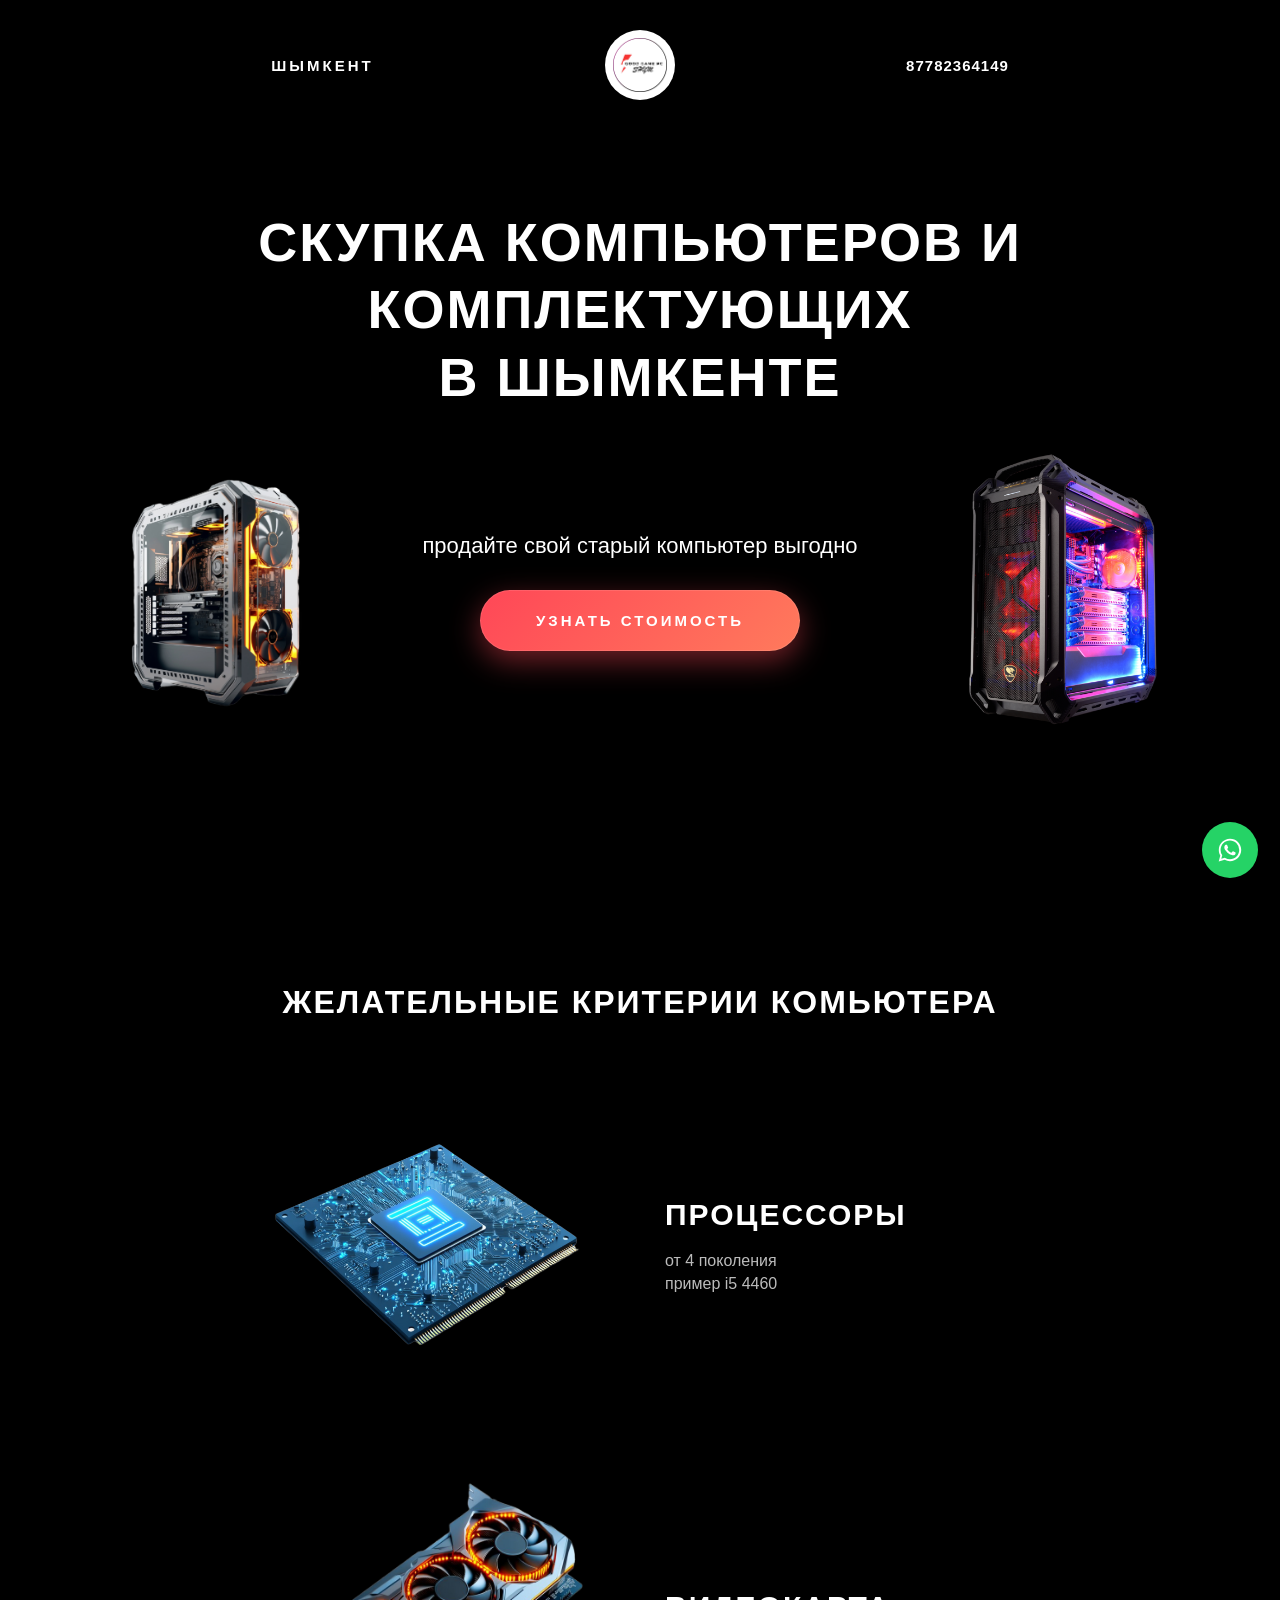
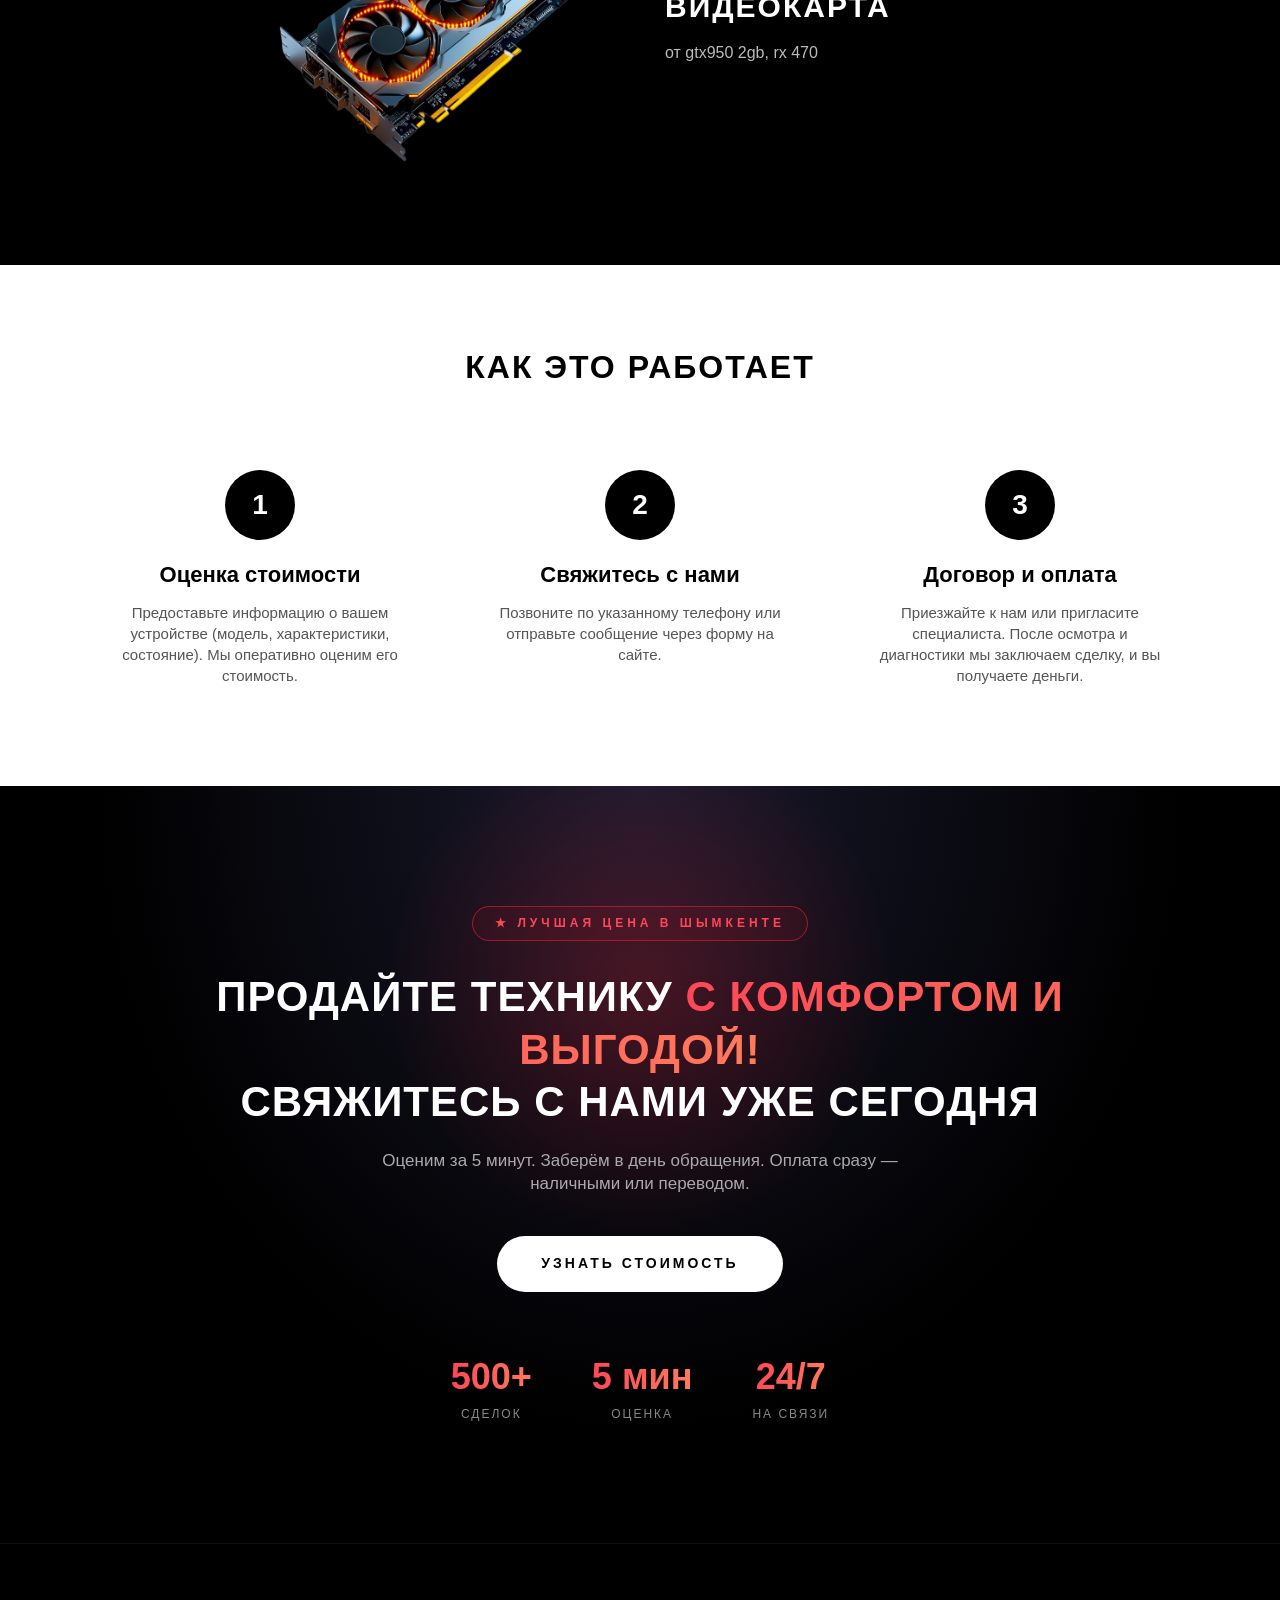
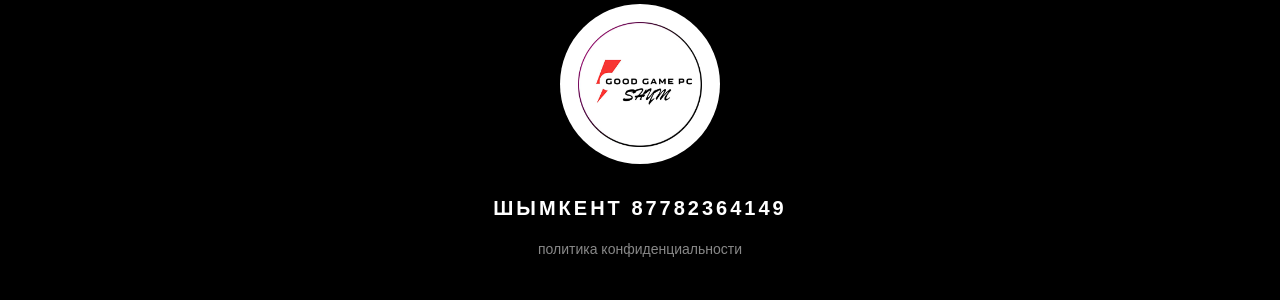
<file: index.html>
<!DOCTYPE html>
<html lang="ru">
<head>
  <meta charset="UTF-8">
  <meta name="viewport" content="width=device-width, initial-scale=1.0">

  <!-- PRIMARY SEO -->
  <title>Скупка компьютеров и комплектующих в Шымкенте | GoodGame PC</title>
  <meta name="description" content="Скупка б/у компьютеров, процессоров и видеокарт в Шымкенте. Честная оценка за 5 минут, выезд специалиста, оплата сразу наличными или переводом. Тел: 87782364149.">
  <meta name="keywords" content="скупка компьютеров Шымкент, скупка ПК Шымкент, продать компьютер Шымкент, скупка видеокарт Шымкент, скупка процессоров Шымкент, скупка комплектующих, бу компьютеры Шымкент, GoodGame">
  <meta name="author" content="GoodGame PC Shym">
  <meta name="robots" content="index, follow">
  <link rel="canonical" href="https://goodgameshym.kz/">

  <!-- LOCALE / GEO -->
  <meta name="geo.region" content="KZ-SHY">
  <meta name="geo.placename" content="Шымкент">
  <meta name="language" content="Russian">

  <!-- OPEN GRAPH (превью для WhatsApp / Telegram / Facebook) -->
  <meta property="og:type" content="website">
  <meta property="og:locale" content="ru_RU">
  <meta property="og:site_name" content="GoodGame PC Shym">
  <meta property="og:title" content="Скупка компьютеров и комплектующих в Шымкенте">
  <meta property="og:description" content="Продайте свой старый компьютер выгодно. Оценка за 5 минут, оплата сразу. Шымкент · 87782364149.">
  <meta property="og:url" content="https://goodgameshym.kz/">
  <meta property="og:image" content="https://goodgameshym.kz/og-logo.png">
  <meta property="og:image:secure_url" content="https://goodgameshym.kz/og-logo.png">
  <meta property="og:image:type" content="image/png">
  <meta property="og:image:width" content="600">
  <meta property="og:image:height" content="600">
  <meta property="og:image:alt" content="GoodGame PC Shym — логотип">

  <!-- TWITTER -->
  <meta name="twitter:card" content="summary">
  <meta name="twitter:title" content="Скупка компьютеров и комплектующих в Шымкенте">
  <meta name="twitter:description" content="Продайте свой старый компьютер выгодно. Оценка за 5 минут, оплата сразу. Шымкент · 87782364149.">
  <meta name="twitter:image" content="https://goodgameshym.kz/og-logo.png">

  <!-- THEME -->
  <meta name="theme-color" content="#000000">

  <!-- FAVICON -->
  <link rel="icon" type="image/x-icon" href="/favicon.ico">
  <link rel="icon" type="image/png" sizes="16x16" href="/favicon-16x16.png">
  <link rel="icon" type="image/png" sizes="32x32" href="/favicon-32x32.png">
  <link rel="apple-touch-icon" sizes="180x180" href="/apple-touch-icon.png">
  <link rel="manifest" href="/site.webmanifest">

  <!-- PRELOAD -->
  <link rel="preload" as="image" href="images/pc-left.png">
  <link rel="preload" as="image" href="images/pc-right.png">

  <link rel="stylesheet" href="styles.css">

  <!-- STRUCTURED DATA: LocalBusiness -->
  <script type="application/ld+json">
  {
    "@context": "https://schema.org",
    "@type": "LocalBusiness",
    "name": "GoodGame PC Shym",
    "description": "Скупка компьютеров и комплектующих в Шымкенте. Процессоры, видеокарты, готовые ПК.",
    "image": "images/logo.png",
    "url": "https://goodgameshym.kz/",
    "telephone": "+77782364149",
    "priceRange": "₸₸",
    "address": {
      "@type": "PostalAddress",
      "addressLocality": "Шымкент",
      "addressCountry": "KZ"
    },
    "areaServed": {
      "@type": "City",
      "name": "Шымкент"
    },
    "openingHoursSpecification": {
      "@type": "OpeningHoursSpecification",
      "dayOfWeek": ["Monday","Tuesday","Wednesday","Thursday","Friday","Saturday","Sunday"],
      "opens": "00:00",
      "closes": "23:59"
    },
    "sameAs": ["https://wa.me/77782364149"]
  }
  </script>
</head>
<body>

  <!-- 1. HERO -->
  <section class="hero">
    <header class="header">
      <div class="header__city">ШЫМКЕНТ</div>
      <div class="header__logo">
        <img src="images/logo.png" alt="GoodGame">
      </div>
      <a class="header__phone" href="tel:+77782364149">87782364149</a>
    </header>

    <div class="hero__content">
      <h1 class="hero__title">
        СКУПКА КОМПЬЮТЕРОВ И<br>
        КОМПЛЕКТУЮЩИХ<br>
        В ШЫМКЕНТЕ
      </h1>

      <div class="hero__row">
        <img class="hero__pc hero__pc--left" src="images/pc-left.png" alt="Скупка игровых ПК в Шымкенте" loading="lazy" width="320" height="280">
        <div class="hero__center">
          <p class="hero__sub">продайте свой старый компьютер выгодно</p>
          <a class="btn btn--hero" href="https://wa.me/77782364149" rel="nofollow noopener" aria-label="Написать в WhatsApp">УЗНАТЬ СТОИМОСТЬ</a>
        </div>
        <img class="hero__pc hero__pc--right" src="images/pc-right.png" alt="Скупка компьютеров и комплектующих" loading="lazy" width="320" height="280">
      </div>
    </div>
  </section>

  <!-- 2. CRITERIA -->
  <section class="criteria">
    <h2 class="section-title">Желательные критерии комьютера</h2>

    <div class="criteria__item">
      <img src="images/processor.png" alt="Процессор">
      <div class="criteria__text">
        <h3>ПРОЦЕССОРЫ</h3>
        <p>от 4 поколения<br>пример i5 4460</p>
      </div>
    </div>

    <div class="criteria__item">
      <img src="images/videocard.png" alt="Видеокарта">
      <div class="criteria__text">
        <h3>ВИДЕОКАРТА</h3>
        <p>от gtx950 2gb, rx 470</p>
      </div>
    </div>
  </section>

  <!-- 3. HOW IT WORKS -->
  <section class="how">
    <h2 class="section-title section-title--dark">Как это работает</h2>
    <div class="how__steps">
      <div class="how__step">
        <div class="how__num">1</div>
        <h3>Оценка стоимости</h3>
        <p>Предоставьте информацию о вашем устройстве (модель, характеристики, состояние). Мы оперативно оценим его стоимость.</p>
      </div>
      <div class="how__step">
        <div class="how__num">2</div>
        <h3>Свяжитесь с нами</h3>
        <p>Позвоните по указанному телефону или отправьте сообщение через форму на сайте.</p>
      </div>
      <div class="how__step">
        <div class="how__num">3</div>
        <h3>Договор и оплата</h3>
        <p>Приезжайте к нам или пригласите специалиста. После осмотра и диагностики мы заключаем сделку, и вы получаете деньги.</p>
      </div>
    </div>
  </section>

  <!-- 4. CTA -->
  <section class="cta">
    <div class="cta__badge">★ Лучшая цена в Шымкенте</div>
    <h2 class="cta__title">
      Продайте технику <span class="cta__accent">с комфортом и выгодой!</span><br>
      Свяжитесь с нами уже сегодня
    </h2>
    <p class="cta__sub">Оценим за 5 минут. Заберём в день обращения. Оплата сразу — наличными или переводом.</p>
    <a class="btn cta__btn" href="https://wa.me/77782364149" rel="nofollow noopener" aria-label="Связаться через WhatsApp">УЗНАТЬ СТОИМОСТЬ</a>
    <div class="cta__stats">
      <div class="cta__stat">
        <div class="cta__num">500+</div>
        <div class="cta__label">сделок</div>
      </div>
      <div class="cta__stat">
        <div class="cta__num">5 мин</div>
        <div class="cta__label">оценка</div>
      </div>
      <div class="cta__stat">
        <div class="cta__num">24/7</div>
        <div class="cta__label">на связи</div>
      </div>
    </div>
  </section>

  <!-- WHATSAPP WIDGET -->
  <a class="wa-widget" href="https://wa.me/77782364149?text=Здравствуйте!%20Хочу%20узнать%20стоимость" target="_blank" rel="nofollow noopener" aria-label="Написать в WhatsApp">
    <svg class="wa-widget__icon" viewBox="0 0 32 32" aria-hidden="true">
      <path d="M16.001 3.2c-7.07 0-12.8 5.73-12.8 12.8 0 2.26.59 4.46 1.71 6.4l-1.82 6.66 6.83-1.79a12.78 12.78 0 0 0 6.08 1.55h.01c7.06 0 12.8-5.73 12.8-12.8 0-3.42-1.33-6.63-3.75-9.05a12.72 12.72 0 0 0-9.06-3.77zm0 23.36h-.01c-1.94 0-3.84-.52-5.5-1.5l-.39-.23-4.05 1.06 1.08-3.94-.26-.4a10.55 10.55 0 0 1-1.62-5.65c0-5.86 4.77-10.63 10.65-10.63 2.84 0 5.51 1.11 7.52 3.12a10.55 10.55 0 0 1 3.12 7.52c0 5.86-4.77 10.63-10.63 10.63zm5.84-7.96c-.32-.16-1.89-.93-2.18-1.04-.29-.11-.51-.16-.72.16-.21.32-.83 1.04-1.02 1.25-.19.21-.37.24-.69.08-.32-.16-1.35-.5-2.57-1.59-.95-.85-1.59-1.89-1.78-2.21-.19-.32-.02-.49.14-.65.14-.14.32-.37.48-.56.16-.19.21-.32.32-.53.11-.21.05-.4-.03-.56-.08-.16-.72-1.74-.99-2.38-.26-.62-.53-.54-.72-.55l-.61-.01c-.21 0-.56.08-.85.4-.29.32-1.11 1.09-1.11 2.66 0 1.57 1.14 3.09 1.3 3.3.16.21 2.24 3.42 5.43 4.79.76.33 1.35.52 1.81.67.76.24 1.45.21 2 .13.61-.09 1.89-.77 2.16-1.52.27-.75.27-1.39.19-1.52-.08-.13-.29-.21-.61-.37z"/>
    </svg>
    <span class="wa-widget__pulse"></span>
    <span class="wa-widget__label">Напишите нам</span>
  </a>

  <!-- 5. FOOTER -->
  <footer class="footer">
    <div class="footer__logo">
      <img src="images/logo.png" alt="GoodGame">
    </div>
    <div class="footer__contact">
      ШЫМКЕНТ <a href="tel:+77782364149">87782364149</a>
    </div>
    <a class="footer__policy" href="#">политика конфиденциальности</a>
  </footer>

</body>
</html>
</file>
<file: styles.css>
/* ===== RESET ===== */
* { margin: 0; padding: 0; box-sizing: border-box; }
img { max-width: 100%; display: block; }
a { text-decoration: none; color: inherit; }
body {
  font-family: 'Arial', sans-serif;
  background: #000;
  color: #fff;
  line-height: 1.4;
}

/* ===== BUTTON ===== */
.btn {
  display: inline-block;
  padding: 18px 44px;
  background: #fff;
  color: #000;
  border-radius: 40px;
  font-size: 14px;
  font-weight: 700;
  letter-spacing: 3px;
  text-transform: uppercase;
  transition: transform .25s, box-shadow .25s, background .25s, color .25s;
  position: relative;
}
.btn:hover {
  transform: translateY(-2px);
  box-shadow: 0 10px 25px rgba(255,255,255,.2);
}

/* Hero button — gradient, glow */
.btn--hero {
  background: linear-gradient(135deg, #ff4757 0%, #ff7a5c 100%);
  color: #fff;
  padding: 20px 56px;
  font-size: 15px;
  box-shadow: 0 10px 30px rgba(255,71,87,.45), 0 0 0 1px rgba(255,255,255,.1) inset;
  position: relative;
  overflow: hidden;
}
.btn--hero::before {
  content: '';
  position: absolute;
  top: 0; left: -100%;
  width: 100%; height: 100%;
  background: linear-gradient(90deg, transparent, rgba(255,255,255,.35), transparent);
  transition: left .6s;
}
.btn--hero:hover::before { left: 100%; }
.btn--hero:hover {
  transform: translateY(-3px);
  box-shadow: 0 15px 40px rgba(255,71,87,.6), 0 0 0 1px rgba(255,255,255,.2) inset;
}

/* ===== SECTION TITLE ===== */
.section-title {
  text-align: center;
  font-size: 32px;
  font-weight: 800;
  text-transform: uppercase;
  letter-spacing: 2px;
  margin-bottom: 60px;
  color: #fff;
}
.section-title--dark { color: #000; }

/* ===== 1. HERO ===== */
.hero {
  min-height: 100vh;
  background:
    linear-gradient(rgba(0,0,0,.75), rgba(0,0,0,.8)),
    url('https://images.unsplash.com/photo-1593305841991-05c297ba4575?w=1600') center/cover no-repeat;
  padding: 30px 20px 60px;
  display: flex;
  flex-direction: column;
}

.header {
  display: grid;
  grid-template-columns: 1fr auto 1fr;
  align-items: center;
  max-width: 1200px;
  width: 100%;
  margin: 0 auto;
}
.header__city {
  text-align: center;
  font-weight: 700;
  letter-spacing: 3px;
  font-size: 15px;
}
.header__phone {
  text-align: center;
  font-weight: 700;
  letter-spacing: 1px;
  font-size: 15px;
}
.header__logo {
  width: 70px; height: 70px;
  border-radius: 50%;
  background: #fff;
  display: flex; align-items: center; justify-content: center;
  overflow: hidden;
}
.header__logo img { width: 78%; height: auto; }

.hero__content {
  flex: 1;
  display: flex;
  flex-direction: column;
  align-items: center;
  justify-content: center;
  text-align: center;
  max-width: 1200px;
  margin: 0 auto;
  width: 100%;
  padding: 40px 0;
}
.hero__title {
  font-size: 54px;
  font-weight: 900;
  text-transform: uppercase;
  letter-spacing: 2px;
  line-height: 1.25;
  margin-bottom: 40px;
  text-shadow: 0 2px 20px rgba(0,0,0,.9);
}
.hero__row {
  display: grid;
  grid-template-columns: 1fr auto 1fr;
  align-items: center;
  gap: 30px;
  width: 100%;
}
.hero__center {
  display: flex;
  flex-direction: column;
  align-items: center;
  gap: 28px;
}
.hero__pc {
  max-height: 280px;
  width: auto;
  margin: 0 auto;
}
.hero__pc--left,
.hero__pc--right { transform: scaleX(-1); }
.hero__sub {
  font-size: 22px;
  text-shadow: 0 2px 14px rgba(0,0,0,.9);
}

/* ===== 2. CRITERIA ===== */
.criteria {
  background: #000;
  padding: 80px 20px;
}
.criteria__item {
  max-width: 800px;
  margin: 0 auto 60px;
  display: grid;
  grid-template-columns: 1fr 1fr;
  align-items: center;
  gap: 50px;
}
.criteria__item:last-child { margin-bottom: 0; }
.criteria__item img {
  width: 100%;
  max-width: 320px;
  justify-self: center;
}
.criteria__text h3 {
  font-size: 30px;
  font-weight: 800;
  text-transform: uppercase;
  letter-spacing: 2px;
  margin-bottom: 14px;
}
.criteria__text p {
  font-size: 16px;
  color: #bbb;
}

/* ===== 3. HOW ===== */
.how {
  background: #fff;
  color: #000;
  padding: 80px 20px;
}
.how__steps {
  max-width: 1100px;
  margin: 0 auto;
  display: grid;
  grid-template-columns: repeat(3, 1fr);
  gap: 40px;
}
.how__step {
  text-align: center;
  padding: 20px;
}
.how__num {
  width: 70px; height: 70px;
  background: #000;
  color: #fff;
  border-radius: 50%;
  display: flex; align-items: center; justify-content: center;
  font-size: 28px;
  font-weight: 800;
  margin: 0 auto 20px;
}
.how__step h3 {
  font-size: 22px;
  margin-bottom: 12px;
}
.how__step p {
  color: #555;
  font-size: 15px;
}

/* ===== 4. CTA ===== */
.cta {
  position: relative;
  background: radial-gradient(ellipse at top, #1a1a2e 0%, #000 60%);
  padding: 120px 20px;
  text-align: center;
  overflow: hidden;
}
.cta::before {
  content: '';
  position: absolute;
  top: -100px; left: 50%;
  transform: translateX(-50%);
  width: 600px; height: 600px;
  background: radial-gradient(circle, rgba(231,30,46,0.25) 0%, transparent 60%);
  pointer-events: none;
}
.cta__badge {
  position: relative;
  display: inline-block;
  padding: 8px 22px;
  border: 1px solid rgba(231,30,46,0.6);
  border-radius: 30px;
  color: #ff4757;
  font-size: 12px;
  letter-spacing: 4px;
  text-transform: uppercase;
  font-weight: 700;
  margin-bottom: 30px;
  background: rgba(231,30,46,0.08);
}
.cta__title {
  position: relative;
  font-size: 42px;
  font-weight: 900;
  line-height: 1.25;
  text-transform: uppercase;
  letter-spacing: 1px;
  margin-bottom: 20px;
  max-width: 900px;
  margin-left: auto; margin-right: auto;
}
.cta__accent {
  background: linear-gradient(90deg, #ff4757, #ff7a5c);
  -webkit-background-clip: text;
  background-clip: text;
  -webkit-text-fill-color: transparent;
}
.cta__sub {
  position: relative;
  font-size: 17px;
  color: #aaa;
  margin-bottom: 40px;
  max-width: 600px;
  margin-left: auto; margin-right: auto;
}
.cta__btn {
  position: relative;
  animation: pulse 2.4s infinite;
}
@keyframes pulse {
  0%   { box-shadow: 0 0 0 0 rgba(255,71,87,0.6); }
  70%  { box-shadow: 0 0 0 20px rgba(255,71,87,0); }
  100% { box-shadow: 0 0 0 0 rgba(255,71,87,0); }
}
.cta__stats {
  position: relative;
  display: flex;
  justify-content: center;
  gap: 60px;
  margin-top: 60px;
  flex-wrap: wrap;
}
.cta__stat { text-align: center; }
.cta__num {
  font-size: 36px;
  font-weight: 900;
  background: linear-gradient(90deg, #ff4757, #ff7a5c);
  -webkit-background-clip: text;
  background-clip: text;
  -webkit-text-fill-color: transparent;
}
.cta__label {
  font-size: 12px;
  color: #888;
  text-transform: uppercase;
  letter-spacing: 2px;
  margin-top: 4px;
}

/* ===== 5. FOOTER ===== */
.footer {
  background: #000;
  padding: 60px 20px 40px;
  text-align: center;
  border-top: 1px solid #111;
}
.footer__logo {
  width: 160px; height: 160px;
  border-radius: 50%;
  background: #fff;
  display: flex; align-items: center; justify-content: center;
  margin: 0 auto 30px;
  overflow: hidden;
}
.footer__logo img { width: 78%; height: auto; }
.footer__contact {
  font-size: 20px;
  font-weight: 800;
  letter-spacing: 3px;
  margin-bottom: 16px;
}
.footer__policy {
  display: inline-block;
  font-size: 14px;
  color: #888;
}
.footer__policy:hover { color: #fff; }

/* ===== WHATSAPP WIDGET ===== */
.wa-widget {
  position: fixed;
  right: 22px;
  bottom: 22px;
  width: 56px;
  height: 56px;
  border-radius: 50%;
  background: #25D366;
  display: flex;
  align-items: center;
  justify-content: center;
  box-shadow: 0 6px 18px rgba(0,0,0,.25);
  z-index: 1000;
  transition: transform .2s, box-shadow .2s;
}
.wa-widget:hover {
  transform: translateY(-2px);
  box-shadow: 0 10px 22px rgba(0,0,0,.3);
}
.wa-widget__icon {
  width: 28px;
  height: 28px;
  fill: #fff;
  position: relative;
  z-index: 2;
}
.wa-widget__pulse {
  position: absolute;
  inset: 0;
  border-radius: 50%;
  background: #25D366;
  animation: wa-pulse 2.4s ease-out infinite;
  z-index: 1;
  opacity: 0;
}
@keyframes wa-pulse {
  0%   { transform: scale(1);   opacity: .5; }
  100% { transform: scale(1.5); opacity: 0; }
}
.wa-widget__label { display: none; }

/* ===== MOBILE ===== */
@media (max-width: 768px) {
  .header__city,
  .header__phone { font-size: 13px; letter-spacing: 2px; }
  .header__logo { width: 60px; height: 60px; }

  .hero { padding: 20px 16px 40px; }
  .hero__title { font-size: 26px; letter-spacing: 1px; margin-bottom: 30px; }
  .hero__row {
    grid-template-columns: 1fr;
    gap: 24px;
  }
  .hero__pc { max-height: none; width: 70%; }
  .hero__pc--right { display: none; }
  .hero__sub { font-size: 16px; }

  .section-title { font-size: 22px; margin-bottom: 40px; }

  .criteria { padding: 60px 16px; }
  .criteria__item {
    grid-template-columns: 1fr;
    gap: 20px;
    text-align: center;
    margin-bottom: 50px;
  }
  .criteria__text h3 { font-size: 22px; }

  .how { padding: 60px 16px; }
  .how__steps { grid-template-columns: 1fr; gap: 30px; }

  .cta { padding: 70px 16px; }
  .cta__title { font-size: 22px; letter-spacing: 0; }
  .cta__sub { font-size: 14px; }
  .cta__stats { gap: 30px; margin-top: 40px; }
  .cta__num { font-size: 26px; }

  .footer__logo { width: 130px; height: 130px; }
  .footer__contact { font-size: 16px; letter-spacing: 2px; }

  .wa-widget { width: 52px; height: 52px; right: 16px; bottom: 16px; }
  .wa-widget__icon { width: 26px; height: 26px; }
}
</file>
